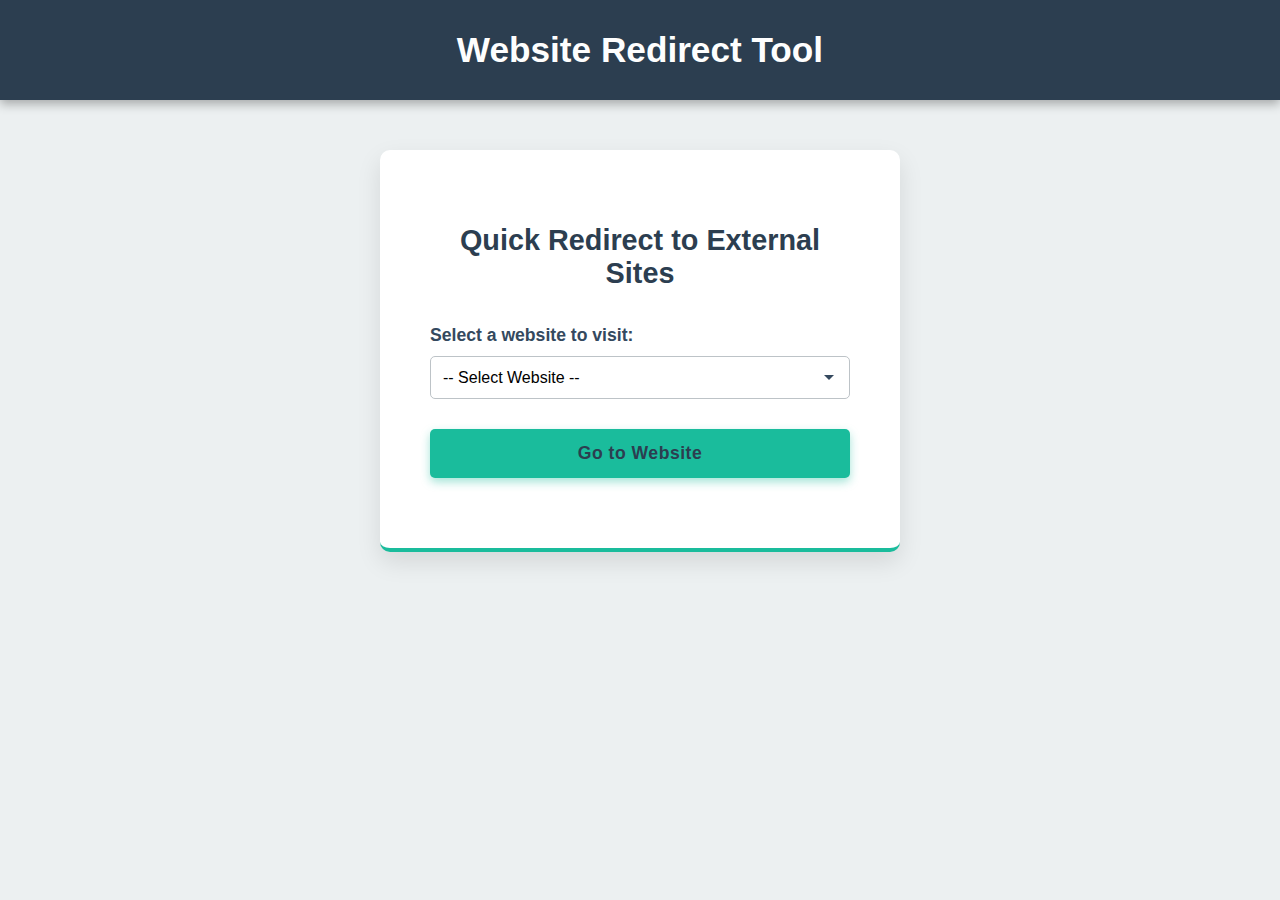
<file: LAB-1/index.html>
<!DOCTYPE html>
<html lang="en">
<head>
    <meta charset="UTF-8">
    <meta name="viewport" content="width=device-width, initial-scale=1.0">
    <title>Sleek Redirect Tool | Home</title>

    <style>
        :root {
            --primary-dark: #2c3e50;
            --accent-cyan: #1abc9c;
            --background-body: #ecf0f1;
            --text-light: #fefefe;
            --text-dark: #34495e;
            --border-light: #bdc3c7;
            --white: #fff;
        }

        body {
            font-family: 'Roboto', 'Segoe UI', Tahoma, Geneva, Verdana, sans-serif;
            display: flex;
            flex-direction: column;
            align-items: center;
            min-height: 100vh;
            margin: 0;
            background-color: var(--background-body);
            color: var(--text-dark);
        }

        header {
            width: 100%;
            background-color: var(--primary-dark);
            color: var(--text-light);
            padding: 30px 0;
            text-align: center;
            box-shadow: 0 4px 10px rgba(0, 0, 0, 0.3);
            margin-bottom: 50px;
        }

        header h1 {
            margin: 0;
            font-size: 2.2em;
            font-weight: 700;
        }

        .container {
            background-color: var(--white);
            padding: 50px;
            border-radius: 10px;
            box-shadow: 0 10px 25px rgba(0, 0, 0, 0.1);
            width: 90%;
            max-width: 420px;
            border-bottom: 4px solid var(--accent-cyan);
        }

        h2 {
            color: var(--primary-dark);
            text-align: center;
            margin-bottom: 35px;
            font-size: 1.8em;
            font-weight: 700;
        }
        
        form {
            text-align: center;
        }

        label {
            display: block;
            text-align: left;
            margin-bottom: 10px;
            font-weight: 600;
            color: var(--text-dark);
            font-size: 1.1em;
        }

        select {
            width: 100%;
            padding: 12px;
            margin-bottom: 30px;
            border: 1px solid var(--border-light);
            border-radius: 5px;
            box-sizing: border-box;
            font-size: 1em;
            background-color: var(--white);
            appearance: none;
            background-image: url('data:image/svg+xml;charset=US-ASCII,%3Csvg%20width%3D%2220%22%20height%3D%2220%22%20xmlns%3D%22http%3A%2F%2Fwww.w3.org%2F2000%2Fsvg%22%3E%3Cpath%20d%3D%22M5%208l5%205%205-5z%22%20fill%3D%22%2334495e%22%2F%3E%3C%2Fsvg%3E');
            background-repeat: no-repeat;
            background-position: right 10px center;
            cursor: pointer;
            transition: border-color 0.2s;
        }
        
        select:focus {
            border-color: var(--accent-cyan);
            outline: none;
        }

        button {
            background-color: var(--accent-cyan);
            color: var(--primary-dark);
            padding: 14px 25px;
            border: none;
            border-radius: 5px;
            cursor: pointer;
            font-size: 1.1em;
            font-weight: 700;
            width: 100%;
            letter-spacing: 0.5px;
            box-shadow: 0 4px 10px rgba(26, 188, 156, 0.4);
            transition: background-color 0.2s, transform 0.1s;
        }

        button:hover {
            background-color: #16a085;
            transform: translateY(-1px);
        }
        
        .error {
            color: #e74c3c;
            margin-top: 20px;
            font-weight: 600;
        }
    </style>
</head>
<body>

    <header>
        <h1>Website Redirect Tool</h1>
    </header>

    <div class="container">
        <h2>Quick Redirect to External Sites</h2>

        <form id="redirectForm">
            <label for="websiteSelect">Select a website to visit:</label>
            <select id="websiteSelect">
                <option value="">-- Select Website --</option>
                <option value="google">Google</option>
                <option value="youtube">YouTube</option>
                <option value="wikipedia">Wikipedia</option>
                <option value="github">GitHub</option>
                <option value="twitter">X (Twitter)</option>
                <option value="reddit">Reddit</option>
            </select>

            <button type="submit">Go to Website</button>
            <p id="errorMessage" class="error"></p>
        </form>
    </div>

    <script>
        const websiteMap = {
            'google': 'https://www.google.com',
            'youtube': 'https://www.youtube.com',
            'wikipedia': 'https://www.wikipedia.org',
            'github': 'https://www.github.com',
            'twitter': 'https://www.x.com', 
            'reddit': 'https://www.reddit.com'
        };

        document.getElementById('redirectForm').addEventListener('submit', function(event) {
            event.preventDefault(); 

            const selectElement = document.getElementById('websiteSelect');
            const errorMessageElement = document.getElementById('errorMessage');

            errorMessageElement.textContent = ''; 

            const selectedKey = selectElement.value;
            let targetUrl = '';

            if (selectedKey && websiteMap[selectedKey]) {
                targetUrl = websiteMap[selectedKey];
            }

            if (targetUrl) {
                window.location.href = targetUrl;
            } else {
                errorMessageElement.textContent = 'Please select a website from the list.';
            }
        });
    </script>

</body>
</html>
</file>
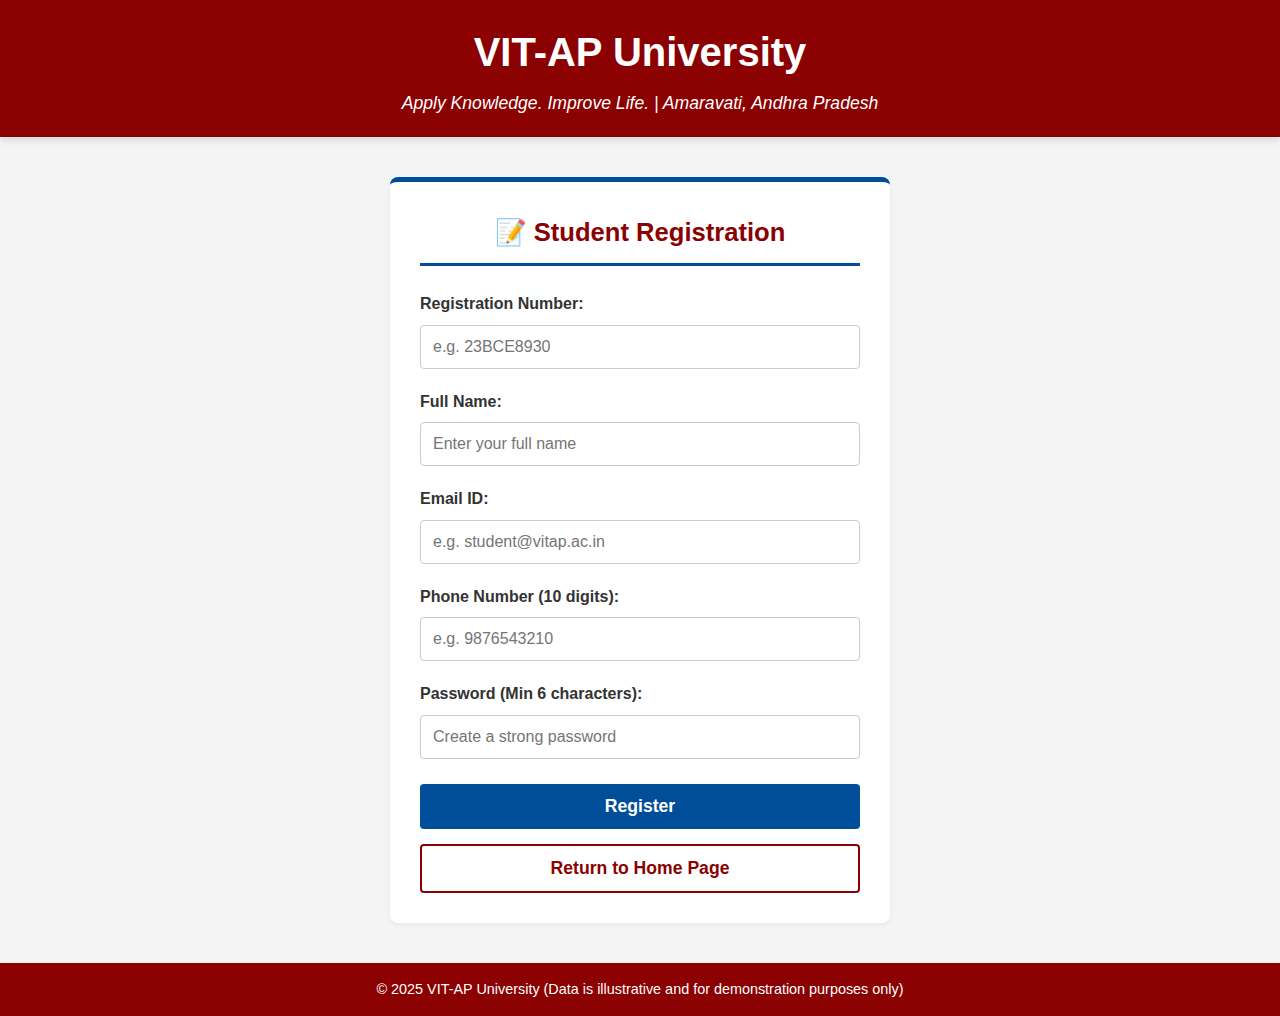
<file: LAB-1/registration.html>
<!DOCTYPE html>
<html lang="en">
<head>
    <meta charset="UTF-8">
    <meta name="viewport" content="width=device-width, initial-scale=1.0">
    <title>Student Registration | VIT-AP</title>
    
    <style>
        :root {
            --vit-red: #8B0000;
            --vit-blue: #004d99;
            --light-grey: #f4f4f4;
            --dark-text: #333;
            --white: #fff;
            --error-color: #e74c3c;
            --border-color: #cccccc;
        }

        body {
            font-family: 'Arial', sans-serif;
            margin: 0;
            padding: 0;
            background-color: var(--light-grey);
            color: var(--dark-text);
            line-height: 1.6;
            min-height: 100vh;
            display: flex;
            flex-direction: column;
        }

        header {
            background-color: var(--vit-red);
            color: var(--white);
            padding: 20px 0;
            text-align: center;
            box-shadow: 0 4px 6px rgba(0, 0, 0, 0.1);
        }

        header h1 {
            margin: 0;
            font-size: 2.5em;
        }

        header p {
            margin: 5px 0 0;
            font-size: 1.1em;
            font-style: italic;
        }

        .container {
            width: 85%;
            max-width: 500px;
            margin: 40px auto;
            flex: 1;
        }

        .section {
            background-color: var(--white);
            padding: 30px;
            border-radius: 8px;
            box-shadow: 0 2px 4px rgba(0, 0, 0, 0.05);
            border-top: 5px solid var(--vit-blue);
        }

        .section h3 {
            border-bottom: 3px solid var(--vit-blue);
            color: var(--vit-red);
            padding-bottom: 10px;
            margin-top: 0;
            margin-bottom: 25px;
            font-size: 1.6em;
            text-align: center;
        }

        .form-group {
            margin-bottom: 20px;
        }

        label {
            display: block;
            margin-bottom: 8px;
            font-weight: bold;
            color: var(--dark-text);
        }

        input[type="text"],
        input[type="email"],
        input[type="tel"],
        input[type="password"] {
            width: 100%;
            padding: 12px;
            border: 1px solid var(--border-color);
            border-radius: 4px;
            box-sizing: border-box;
            font-size: 1em;
            transition: border-color 0.3s, box-shadow 0.3s;
        }

        input:focus {
            border-color: var(--vit-blue);
            outline: none;
            box-shadow: 0 0 5px rgba(0, 77, 153, 0.2);
        }

        .btn-container {
            display: flex;
            flex-direction: column;
            gap: 15px;
            margin-top: 25px;
        }

        button {
            width: 100%;
            padding: 12px;
            border: none;
            border-radius: 4px;
            cursor: pointer;
            font-size: 1.1em;
            font-weight: bold;
            transition: background-color 0.2s, transform 0.1s;
        }

        .btn-register {
            background-color: var(--vit-blue);
            color: var(--white);
        }

        .btn-register:hover {
            background-color: #003366;
        }

        .btn-home {
            background-color: var(--white);
            color: var(--vit-red);
            border: 2px solid var(--vit-red);
        }

        .btn-home:hover {
            background-color: var(--vit-red);
            color: var(--white);
        }

        .error {
            color: var(--error-color);
            font-size: 0.85em;
            margin-top: 5px;
            font-weight: 600;
        }

        footer {
            text-align: center;
            padding: 15px 0;
            background-color: var(--vit-red);
            color: var(--white);
            font-size: 0.9em;
            margin-top: auto;
        }
    </style>
</head>
<body>

    <header>
        <h1>VIT-AP University</h1>
        <p>Apply Knowledge. Improve Life. | Amaravati, Andhra Pradesh</p>
    </header>

    <div class="container">
        <div class="section">
            <h3>📝 Student Registration</h3>
            
            <form id="registrationForm">
                
                <div class="form-group">
                    <label for="regNumber">Registration Number:</label>
                    <input type="text" id="regNumber" placeholder="e.g. 23BCE8930" required>
                    <div class="error" id="regError"></div>
                </div>

                <div class="form-group">
                    <label for="studentName">Full Name:</label>
                    <input type="text" id="studentName" placeholder="Enter your full name" required>
                    <div class="error" id="nameError"></div>
                </div>

                <div class="form-group">
                    <label for="email">Email ID:</label>
                    <input type="email" id="email" placeholder="e.g. student@vitap.ac.in" required>
                    <div class="error" id="emailError"></div>
                </div>

                <div class="form-group">
                    <label for="phone">Phone Number (10 digits):</label>
                    <input type="tel" id="phone" placeholder="e.g. 9876543210" required>
                    <div class="error" id="phoneError"></div>
                </div>

                <div class="form-group">
                    <label for="password">Password (Min 6 characters):</label>
                    <input type="password" id="password" placeholder="Create a strong password" required>
                    <div class="error" id="passwordError"></div>
                </div>

                <div class="btn-container">
                    <button type="submit" class="btn-register">Register</button>
                    
                    <button type="button" class="btn-home" onclick="window.location.href='vitap.html'">Return to Home Page</button>
                </div>
            </form>
        </div>
    </div>
    
    <footer>
        &copy; 2025 VIT-AP University (Data is illustrative and for demonstration purposes only)
    </footer>

    <script src="script.js"></script> 
</body>
</html>
</file>
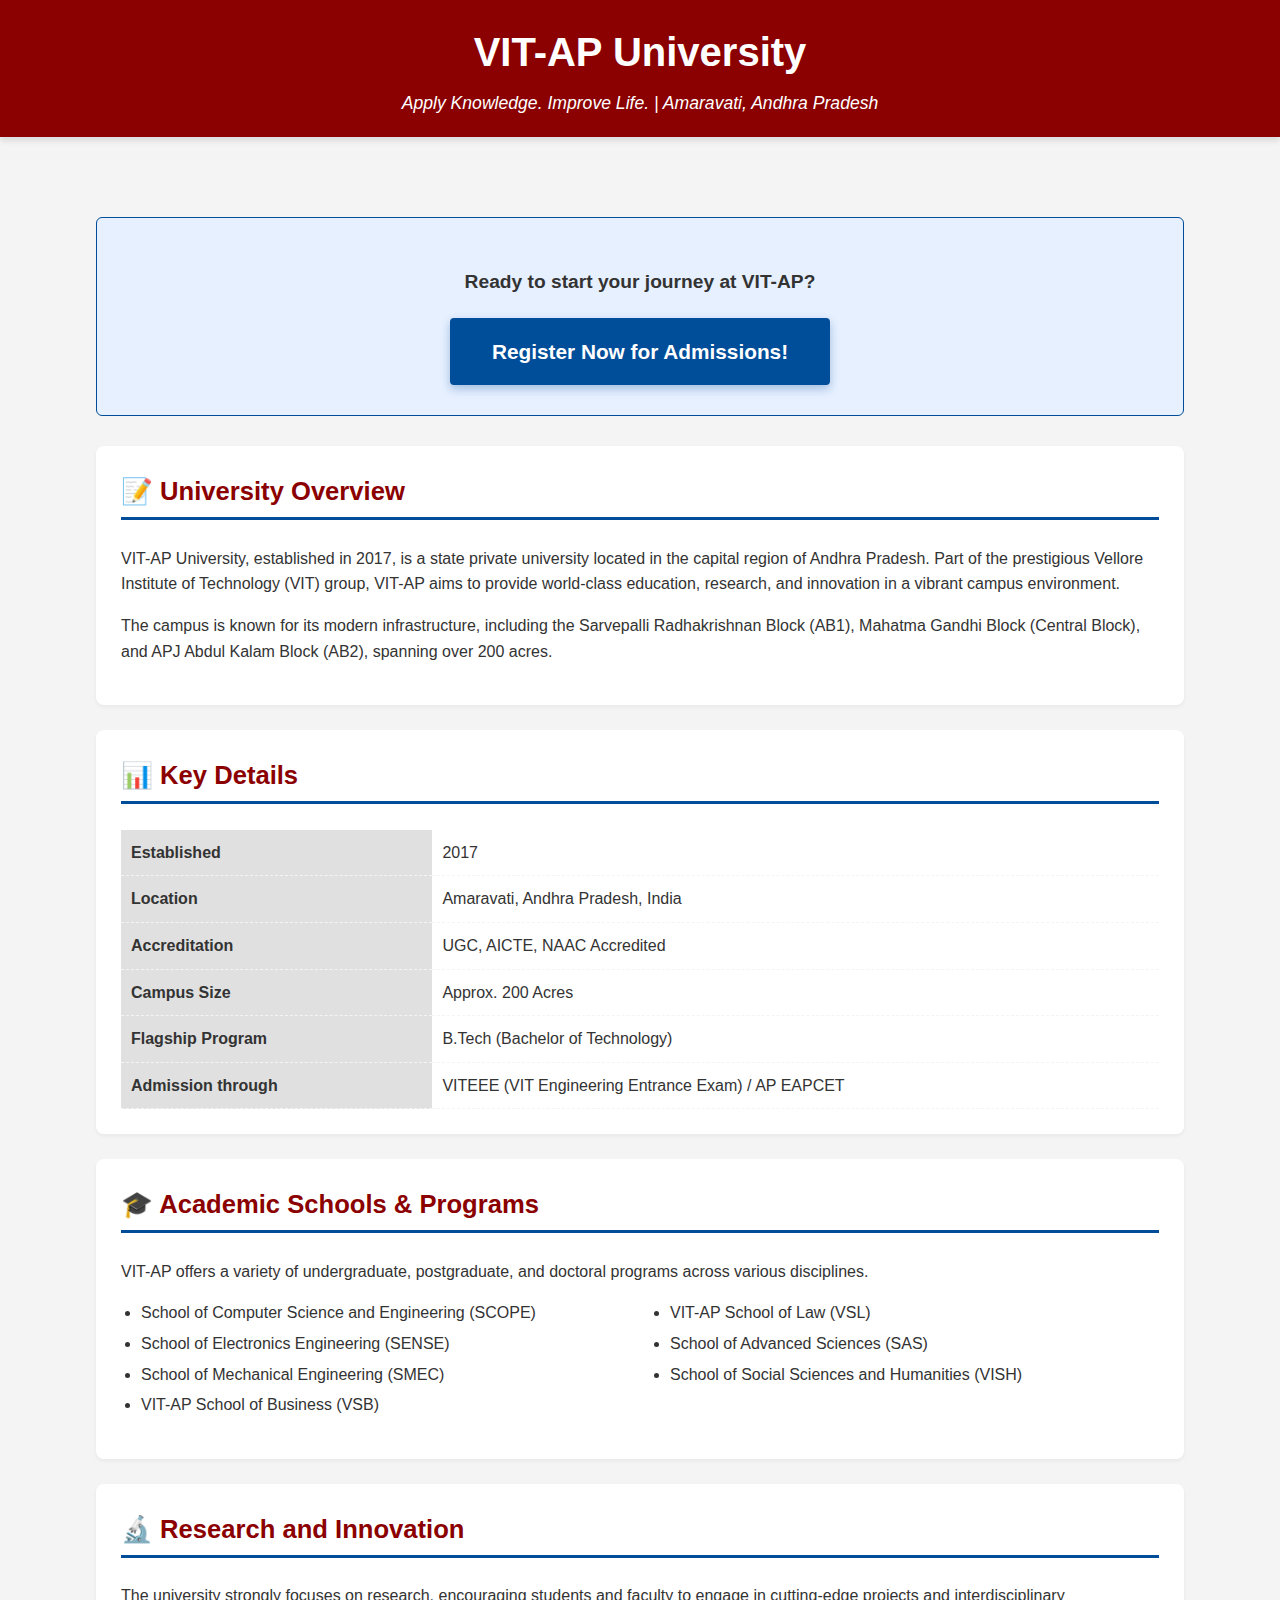
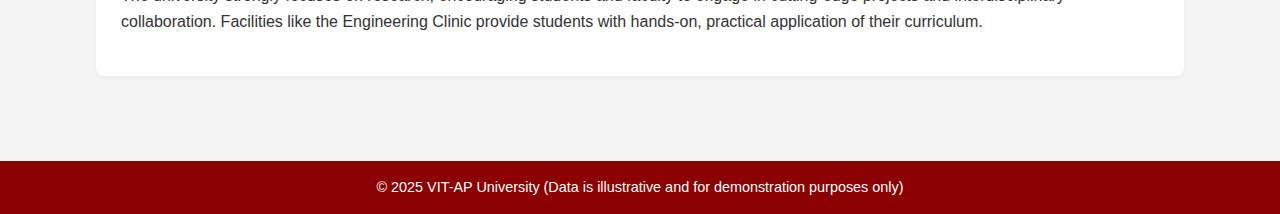
<file: LAB-1/vitap.html>
<!DOCTYPE html>
<html lang="en">
<head>
    <meta charset="UTF-8">
    <meta name="viewport" content="width=device-width, initial-scale=1.0">
    <title>VIT-AP University | Amaravati</title>

    <style>
        :root {
            --vit-red: #8B0000;
            --vit-blue: #004d99;
            --light-grey: #f4f4f4;
            --dark-text: #333;
            --white: #fff;
        }

        body {
            font-family: 'Arial', sans-serif;
            margin: 0;
            padding: 0;
            background-color: var(--light-grey);
            color: var(--dark-text);
            line-height: 1.6;
        }

        header {
            background-color: var(--vit-red);
            color: var(--white);
            padding: 20px 0;
            text-align: center;
            box-shadow: 0 4px 6px rgba(0, 0, 0, 0.1);
        }

        header h1 {
            margin: 0;
            font-size: 2.5em;
        }

        header p {
            margin: 5px 0 0;
            font-size: 1.1em;
            font-style: italic;
        }

        .container {
            width: 85%;
            max-width: 1200px;
            margin: 30px auto;
            padding: 20px;
        }

        .section {
            background-color: var(--white);
            padding: 25px;
            margin-bottom: 25px;
            border-radius: 8px;
            box-shadow: 0 2px 4px rgba(0, 0, 0, 0.05);
        }

        .section h3 {
            border-bottom: 3px solid var(--vit-blue);
            color: var(--vit-red);
            padding-bottom: 5px;
            margin-top: 0;
            font-size: 1.6em;
        }

        .details-table {
            width: 100%;
            border-collapse: collapse;
        }

        .details-table th, .details-table td {
            padding: 10px;
            text-align: left;
            border-bottom: 1px dashed var(--light-grey);
        }

        .details-table th {
            background-color: #e0e0e0;
            width: 30%;
            font-weight: bold;
            color: var(--dark-text);
        }

        .programs-list {
            columns: 2;
            column-gap: 40px;
            list-style-type: disc;
            padding-left: 20px;
        }

        .programs-list li {
            margin-bottom: 5px;
        }
        
        footer {
            text-align: center;
            padding: 15px 0;
            background-color: var(--vit-red);
            color: var(--white);
            font-size: 0.9em;
            margin-top: 40px;
        }

        .register-box {
            background-color: #e6f0ff;
            padding: 30px;
            margin: 30px 0;
            border-radius: 6px;
            text-align: center;
            border: 1px solid var(--vit-blue);
        }

        .register-box p {
             font-size: 1.2em;
             font-weight: 600;
             margin-bottom: 20px;
             color: var(--dark-text);
        }

        .register-box a {
            display: inline-block;
            background-color: var(--vit-blue); 
            color: var(--white);
            padding: 15px 40px;
            text-decoration: none;
            font-size: 1.3em;
            font-weight: bold;
            border-radius: 4px;
            border: 2px solid var(--vit-blue);
            transition: background-color 0.2s ease, box-shadow 0.2s ease, border-color 0.2s ease;
            box-shadow: 0 4px 10px rgba(0, 77, 153, 0.3); 
        }

        .register-box a:hover {
            background-color: var(--vit-red);
            border-color: var(--vit-red);
            box-shadow: 0 6px 15px rgba(139, 0, 0, 0.4);
        }
    </style>
</head>
<body>

    <header>
        <h1>VIT-AP University</h1>
        <p>Apply Knowledge. Improve Life. | Amaravati, Andhra Pradesh</p>
    </header>

    <div class="container">

        <div class="register-box">
            <p>Ready to start your journey at VIT-AP?</p>
            <a href="registration.html">Register Now for Admissions!</a>
        </div>
        <div class="section">
            <h3>📝 University Overview</h3>
            <p>VIT-AP University, established in 2017, is a state private university located in the capital region of Andhra Pradesh. Part of the prestigious Vellore Institute of Technology (VIT) group, VIT-AP aims to provide world-class education, research, and innovation in a vibrant campus environment.</p>
            <p>The campus is known for its modern infrastructure, including the Sarvepalli Radhakrishnan Block (AB1), Mahatma Gandhi Block (Central Block), and APJ Abdul Kalam Block (AB2), spanning over 200 acres.</p>
        </div>

        <div class="section">
            <h3>📊 Key Details</h3>
            <table class="details-table">
                <tr>
                    <th>Established</th>
                    <td>2017</td>
                </tr>
                <tr>
                    <th>Location</th>
                    <td>Amaravati, Andhra Pradesh, India</td>
                </tr>
                <tr>
                    <th>Accreditation</th>
                    <td>UGC, AICTE, NAAC Accredited</td>
                </tr>
                <tr>
                    <th>Campus Size</th>
                    <td>Approx. 200 Acres</td>
                </tr>
                <tr>
                    <th>Flagship Program</th>
                    <td>B.Tech (Bachelor of Technology)</td>
                </tr>
                <tr>
                    <th>Admission through</th>
                    <td>VITEEE (VIT Engineering Entrance Exam) / AP EAPCET</td>
                </tr>
            </table>
        </div>

        <div class="section">
            <h3>🎓 Academic Schools & Programs</h3>
            <p>VIT-AP offers a variety of undergraduate, postgraduate, and doctoral programs across various disciplines.</p>
            <ul class="programs-list">
                <li>School of Computer Science and Engineering (SCOPE)</li>
                <li>School of Electronics Engineering (SENSE)</li>
                <li>School of Mechanical Engineering (SMEC)</li>
                <li>VIT-AP School of Business (VSB)</li>
                <li>VIT-AP School of Law (VSL)</li>
                <li>School of Advanced Sciences (SAS)</li>
                <li>School of Social Sciences and Humanities (VISH)</li>
            </ul>
        </div>
        
        <div class="section">
            <h3>🔬 Research and Innovation</h3>
            <p>The university strongly focuses on research, encouraging students and faculty to engage in cutting-edge projects and interdisciplinary collaboration. Facilities like the Engineering Clinic provide students with hands-on, practical application of their curriculum.</p>
        </div>

    </div>

    <footer>
        &copy; 2025 VIT-AP University (Data is illustrative and for demonstration purposes only)
    </footer>

</body>
</html>
</file>
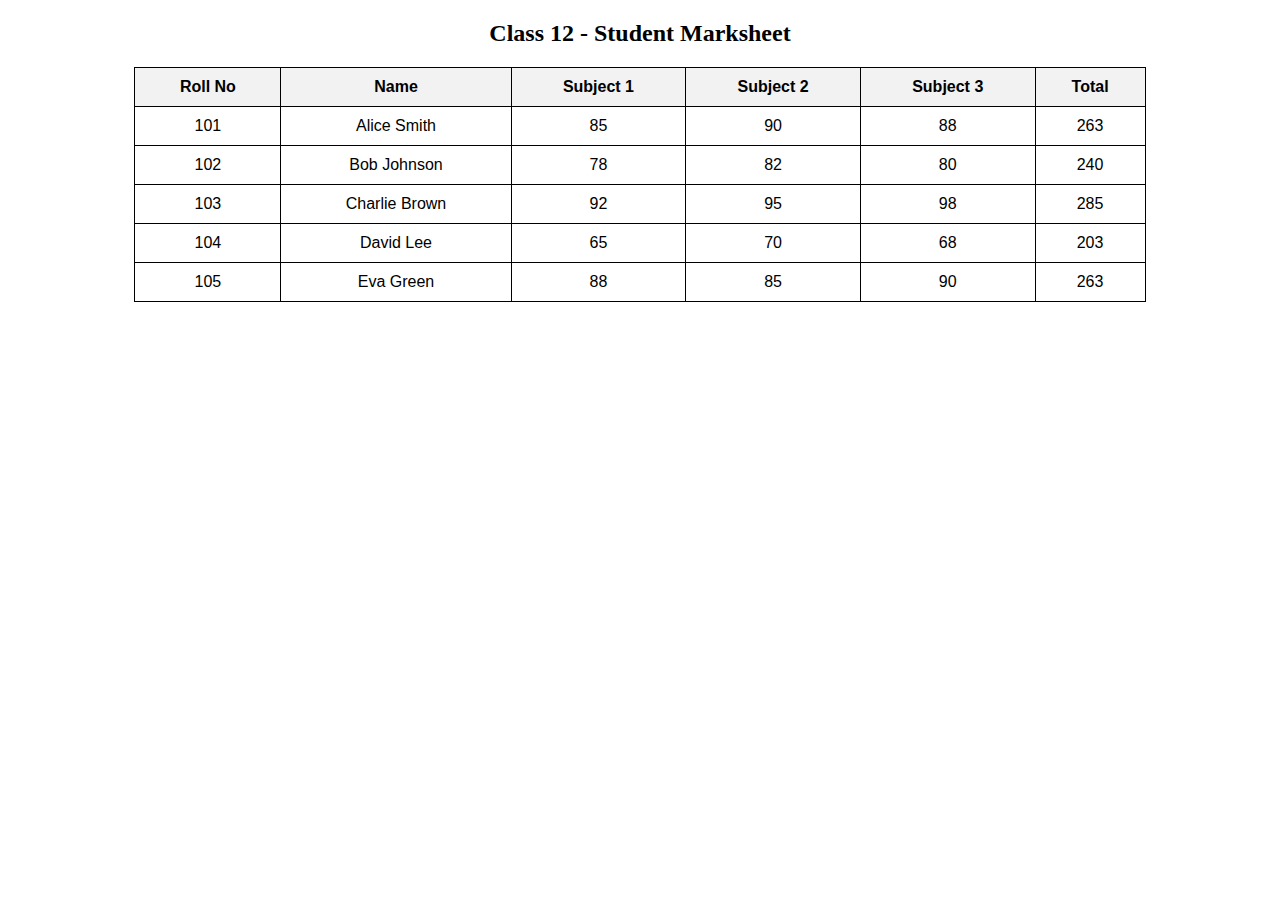
<file: LAB-2/ex1.html>
<!DOCTYPE html>
<html lang="en">
<head>
    <meta charset="UTF-8">
    <meta name="viewport" content="width=device-width, initial-scale=1.0">
    <title>Student Marksheet</title>
    <style>
        /* Optional: Basic styling to make the table look neat */
        table {
            width: 80%;
            border-collapse: collapse; /* Merges borders into single lines */
            margin: 20px auto; /* Centers the table */
            font-family: Arial, sans-serif;
        }
        th, td {
            border: 1px solid black;
            padding: 10px;
            text-align: center;
        }
        th {
            background-color: #f2f2f2; /* Light gray background for headers */
        }
    </style>
</head>
<body>

    <h2 style="text-align: center;">Class 12 - Student Marksheet</h2>

    <table>
        <thead>
            <tr>
                <th>Roll No</th>
                <th>Name</th>
                <th>Subject 1</th>
                <th>Subject 2</th>
                <th>Subject 3</th>
                <th>Total</th>
            </tr>
        </thead>

        <tbody>
            <tr>
                <td>101</td>
                <td>Alice Smith</td>
                <td>85</td>
                <td>90</td>
                <td>88</td>
                <td>263</td>
            </tr>
            <tr>
                <td>102</td>
                <td>Bob Johnson</td>
                <td>78</td>
                <td>82</td>
                <td>80</td>
                <td>240</td>
            </tr>
            <tr>
                <td>103</td>
                <td>Charlie Brown</td>
                <td>92</td>
                <td>95</td>
                <td>98</td>
                <td>285</td>
            </tr>
            <tr>
                <td>104</td>
                <td>David Lee</td>
                <td>65</td>
                <td>70</td>
                <td>68</td>
                <td>203</td>
            </tr>
            <tr>
                <td>105</td>
                <td>Eva Green</td>
                <td>88</td>
                <td>85</td>
                <td>90</td>
                <td>263</td>
            </tr>
        </tbody>
    </table>

</body>
</html>
</file>
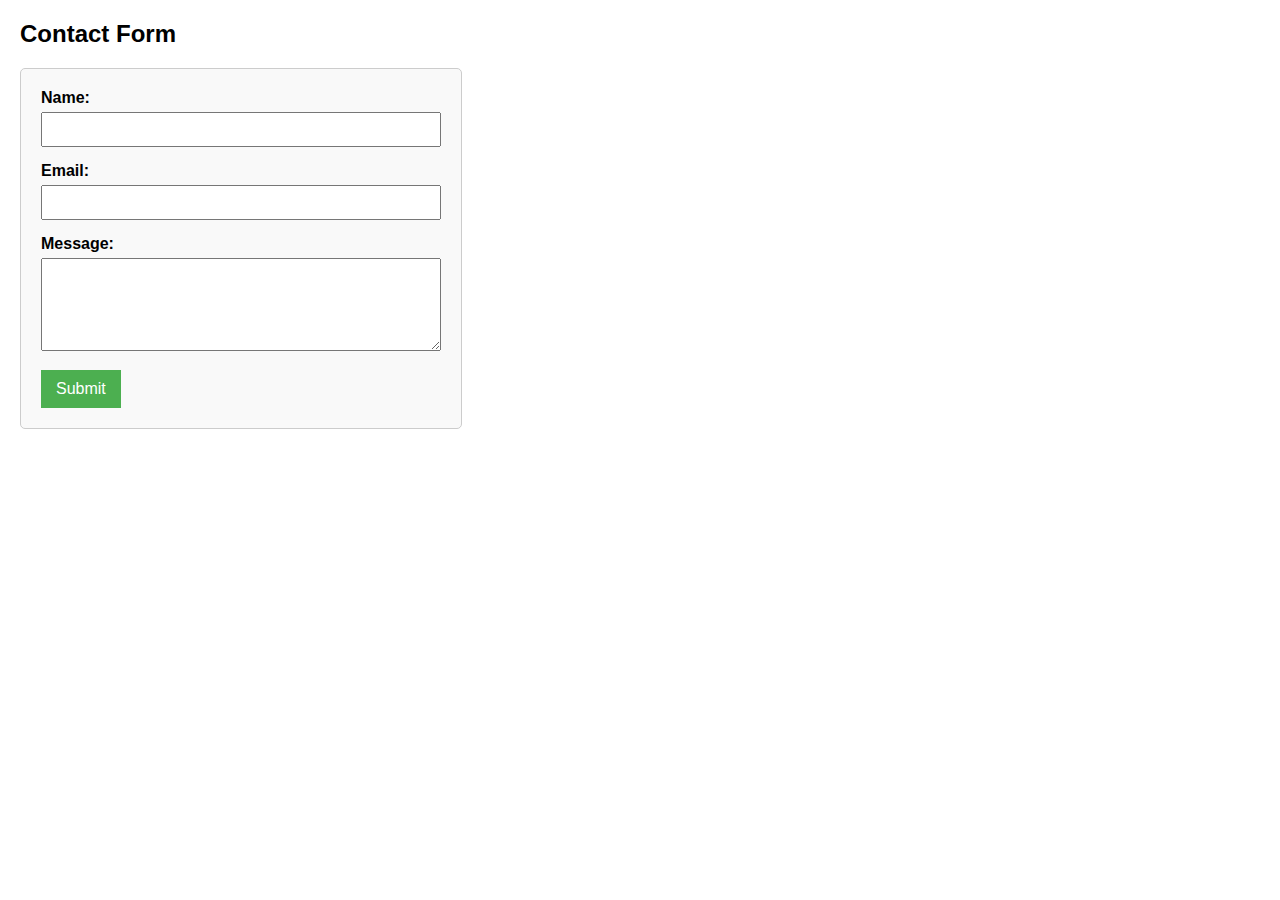
<file: LAB-2/ex2.html>
<!DOCTYPE html>
<html lang="en">
<head>
    <meta charset="UTF-8">
    <meta name="viewport" content="width=device-width, initial-scale=1.0">
    <title>Contact Us</title>
    <style>
        body {
            font-family: Arial, sans-serif;
            margin: 20px;
        }
        form {
            max-width: 400px;
            padding: 20px;
            border: 1px solid #ccc;
            border-radius: 5px;
            background-color: #f9f9f9;
        }
        div {
            margin-bottom: 15px;
        }
        label {
            display: block;
            margin-bottom: 5px;
            font-weight: bold;
        }
        input, textarea {
            width: 100%;
            padding: 8px;
            box-sizing: border-box;
        }
        button {
            background-color: #4CAF50;
            color: white;
            padding: 10px 15px;
            border: none;
            cursor: pointer;
            font-size: 16px;
        }
        button:hover {
            background-color: #45a049;
        }
        .success-message {
            display: none;
            color: #155724;
            background-color: #d4edda;
            border: 1px solid #c3e6cb;
            padding: 10px;
            margin-top: 15px;
            border-radius: 5px;
            text-align: center;
        }
    </style>
</head>
<body>

    <h2>Contact Form</h2>

    <form id="contactForm">
        <div>
            <label for="name">Name:</label>
            <input type="text" id="name" name="user_name" required>
        </div>

        <div>
            <label for="email">Email:</label>
            <input type="email" id="email" name="user_email" required>
        </div>

        <div>
            <label for="message">Message:</label>
            <textarea id="message" name="user_message" rows="5"></textarea>
        </div>

        <button type="submit">Submit</button>
    </form>

    <div id="successMessage" class="success-message">
        Form submitted successfully!
    </div>

    <script>
        document.getElementById('contactForm').addEventListener('submit', function(event) {
            event.preventDefault(); 
            document.getElementById('successMessage').style.display = 'block';
            this.reset();
        });
    </script>

</body>
</html>
</file>
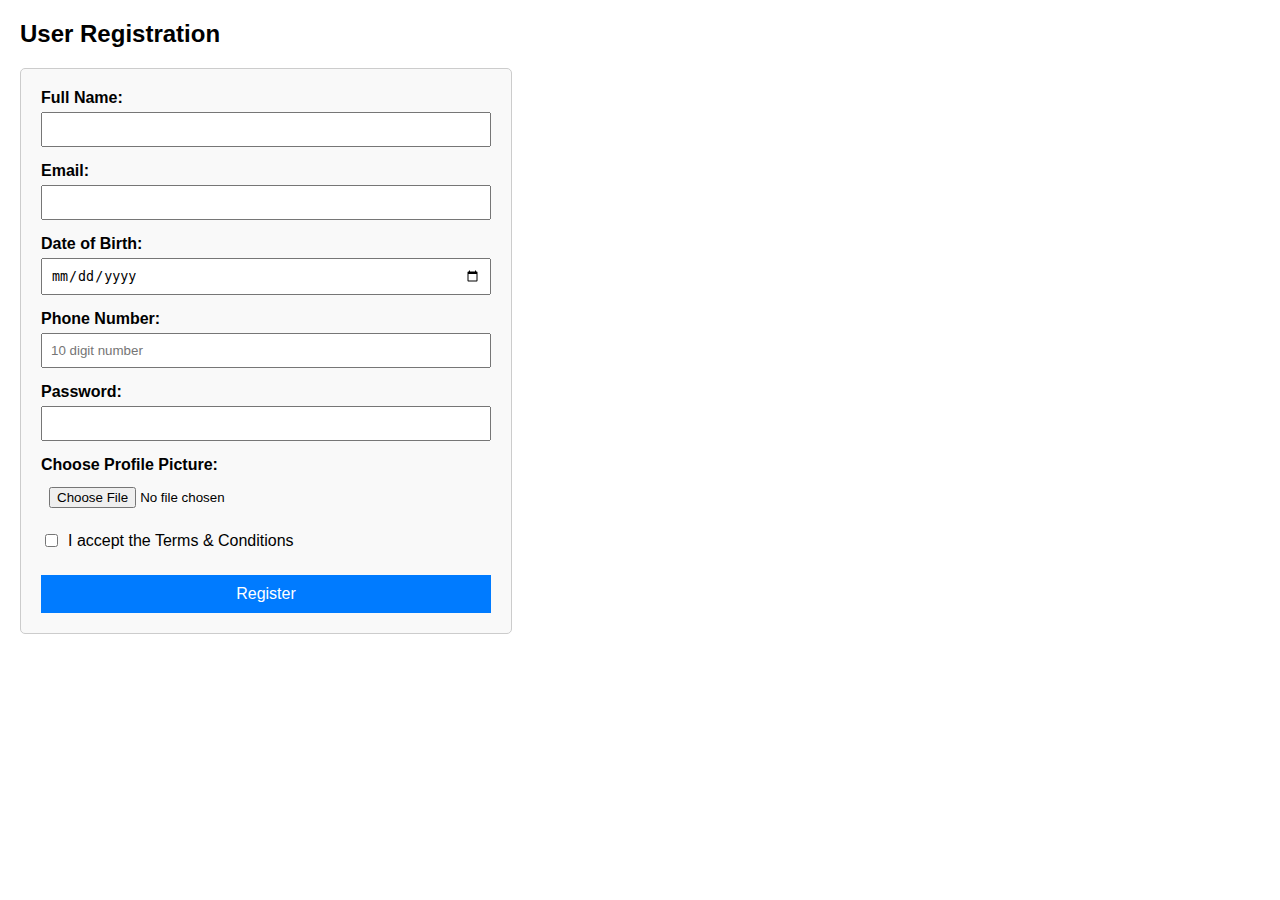
<file: LAB-2/ex3.html>
<!DOCTYPE html>
<html lang="en">
<head>
    <meta charset="UTF-8">
    <meta name="viewport" content="width=device-width, initial-scale=1.0">
    <title>Registration Form</title>
    <style>
        body {
            font-family: Arial, sans-serif;
            margin: 20px;
        }
        form {
            max-width: 450px;
            padding: 20px;
            border: 1px solid #ccc;
            border-radius: 5px;
            background-color: #f9f9f9;
        }
        div {
            margin-bottom: 15px;
        }
        label {
            display: block;
            margin-bottom: 5px;
            font-weight: bold;
        }
        input {
            width: 100%;
            padding: 8px;
            box-sizing: border-box;
        }
        .checkbox-container {
            display: flex;
            align-items: center;
        }
        .checkbox-container input {
            width: auto;
            margin-right: 10px;
        }
        .checkbox-container label {
            margin-bottom: 0;
            font-weight: normal;
        }
        button {
            background-color: #007BFF;
            color: white;
            padding: 10px 15px;
            border: none;
            cursor: pointer;
            font-size: 16px;
            width: 100%;
            margin-top: 10px;
        }
        button:hover {
            background-color: #0056b3;
        }
        .success-message {
            display: none;
            color: #155724;
            background-color: #d4edda;
            border: 1px solid #c3e6cb;
            padding: 10px;
            margin-top: 15px;
            border-radius: 5px;
            text-align: center;
            max-width: 450px;
        }
    </style>
</head>
<body>

    <h2>User Registration</h2>

    <form id="registrationForm">
        <div>
            <label for="fullname">Full Name:</label>
            <input type="text" id="fullname" name="fullname" required>
        </div>

        <div>
            <label for="email">Email:</label>
            <input type="email" id="email" name="email" required>
        </div>

        <div>
            <label for="dob">Date of Birth:</label>
            <input type="date" id="dob" name="dob" required>
        </div>

        <div>
            <label for="phone">Phone Number:</label>
            <input type="tel" id="phone" name="phone" pattern="[0-9]{10}" placeholder="10 digit number" required>
        </div>

        <div>
            <label for="password">Password:</label>
            <input type="password" id="password" name="password" required>
        </div>

        <div>
            <label for="profile_pic">Choose Profile Picture:</label>
            <input type="file" id="profile_pic" name="profile_pic" accept="image/*" required>
        </div>

        <div class="checkbox-container">
            <input type="checkbox" id="terms" name="terms" required>
            <label for="terms">I accept the Terms & Conditions</label>
        </div>

        <button type="submit">Register</button>
    </form>

    <div id="successMessage" class="success-message">
        Registration successful! Welcome aboard.
    </div>

    <script>
        document.getElementById('registrationForm').addEventListener('submit', function(event) {
            event.preventDefault();
            document.getElementById('successMessage').style.display = 'block';
            this.reset();
        });
    </script>

</body>
</html>
</file>
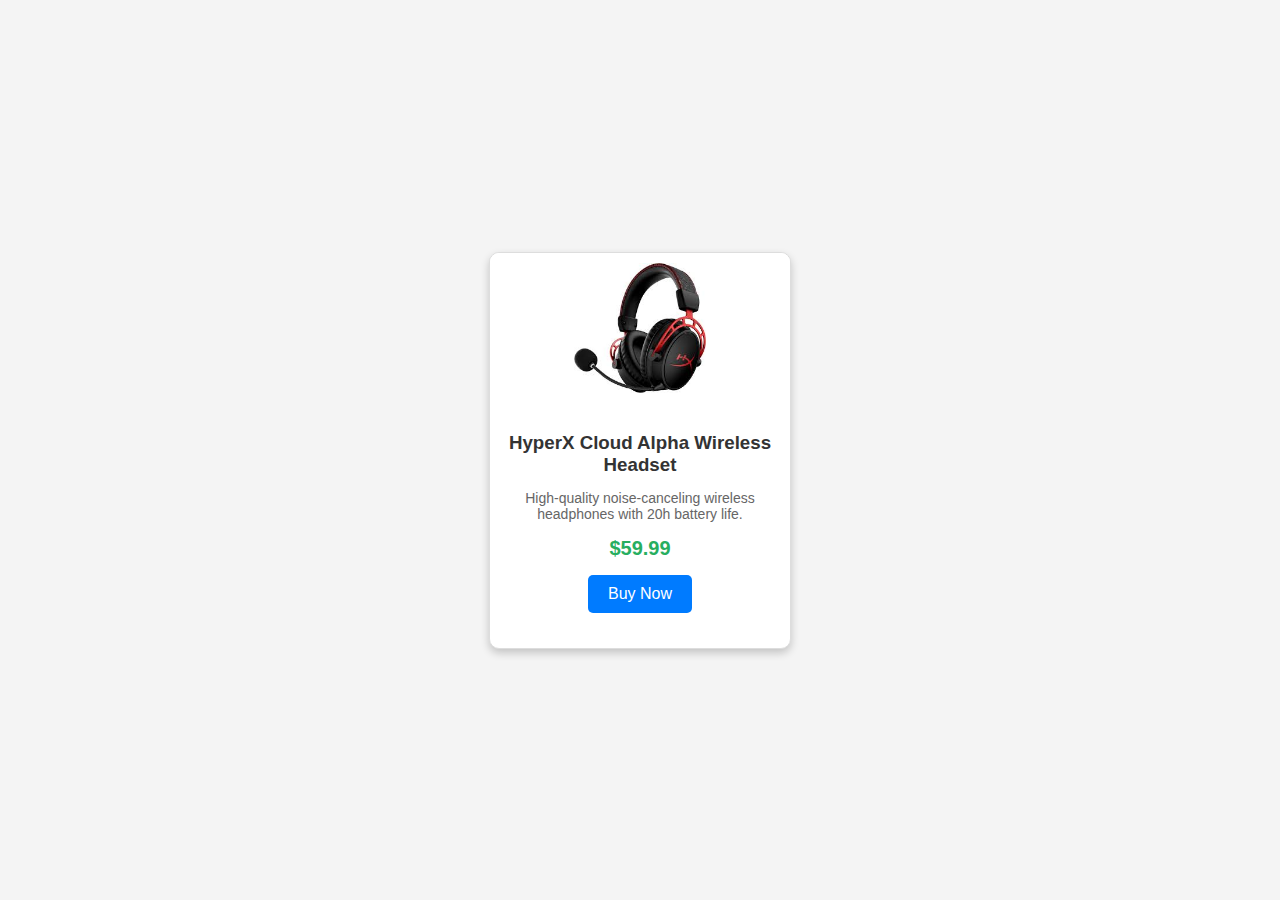
<file: LAB-2/ex4.html>
<!DOCTYPE html>
<html lang="en">
<head>
    <meta charset="UTF-8">
    <meta name="viewport" content="width=device-width, initial-scale=1.0">
    <title>Product Card</title>
    <style>
        body {
            font-family: Arial, sans-serif;
            background-color: #f4f4f4;
            display: flex;
            justify-content: center;
            align-items: center;
            height: 100vh;
            margin: 0;
        }
        .card {
            background-color: white;
            width: 300px;
            border: 1px solid #ddd;
            border-radius: 10px;
            box-shadow: 0 4px 8px rgba(0, 0, 0, 0.2);
            overflow: hidden;
            text-align: center;
            padding-bottom: 20px;
            transition: transform 0.2s;
        }
        .card:hover {
            transform: translateY(-5px);
        }
        .product-image {
            width: 100%;
            height: 150px;
            object-fit: contain;
            padding: 10px;     
            box-sizing: border-box; 
            background-color: #fff;
        }
        .product-info {
            padding: 15px;
        }
        h3 {
            margin: 10px 0;
            color: #333;
        }
        .description {
            color: #666;
            font-size: 14px;
            margin-bottom: 15px;
        }
        .price {
            font-size: 20px;
            color: #27ae60;
            font-weight: bold;
            margin-bottom: 15px;
        }
        .buy-btn {
            background-color: #007BFF;
            color: white;
            border: none;
            padding: 10px 20px;
            border-radius: 5px;
            cursor: pointer;
            font-size: 16px;
            transition: background-color 0.3s;
        }
        .buy-btn:hover {
            background-color: #0056b3;
        }
    </style>
</head>
<body>

    <div class="card">
        <img src="img.jpg" alt="HyperX Cloud Alpha Wireless Headset" class="product-image">
        
        <div class="product-info">
            <h3>HyperX Cloud Alpha Wireless Headset</h3>
            <p class="description">High-quality noise-canceling wireless headphones with 20h battery life.</p>
            <div class="price">$59.99</div>
            <button class="buy-btn">Buy Now</button>
        </div>
    </div>

</body>
</html>
</file>
